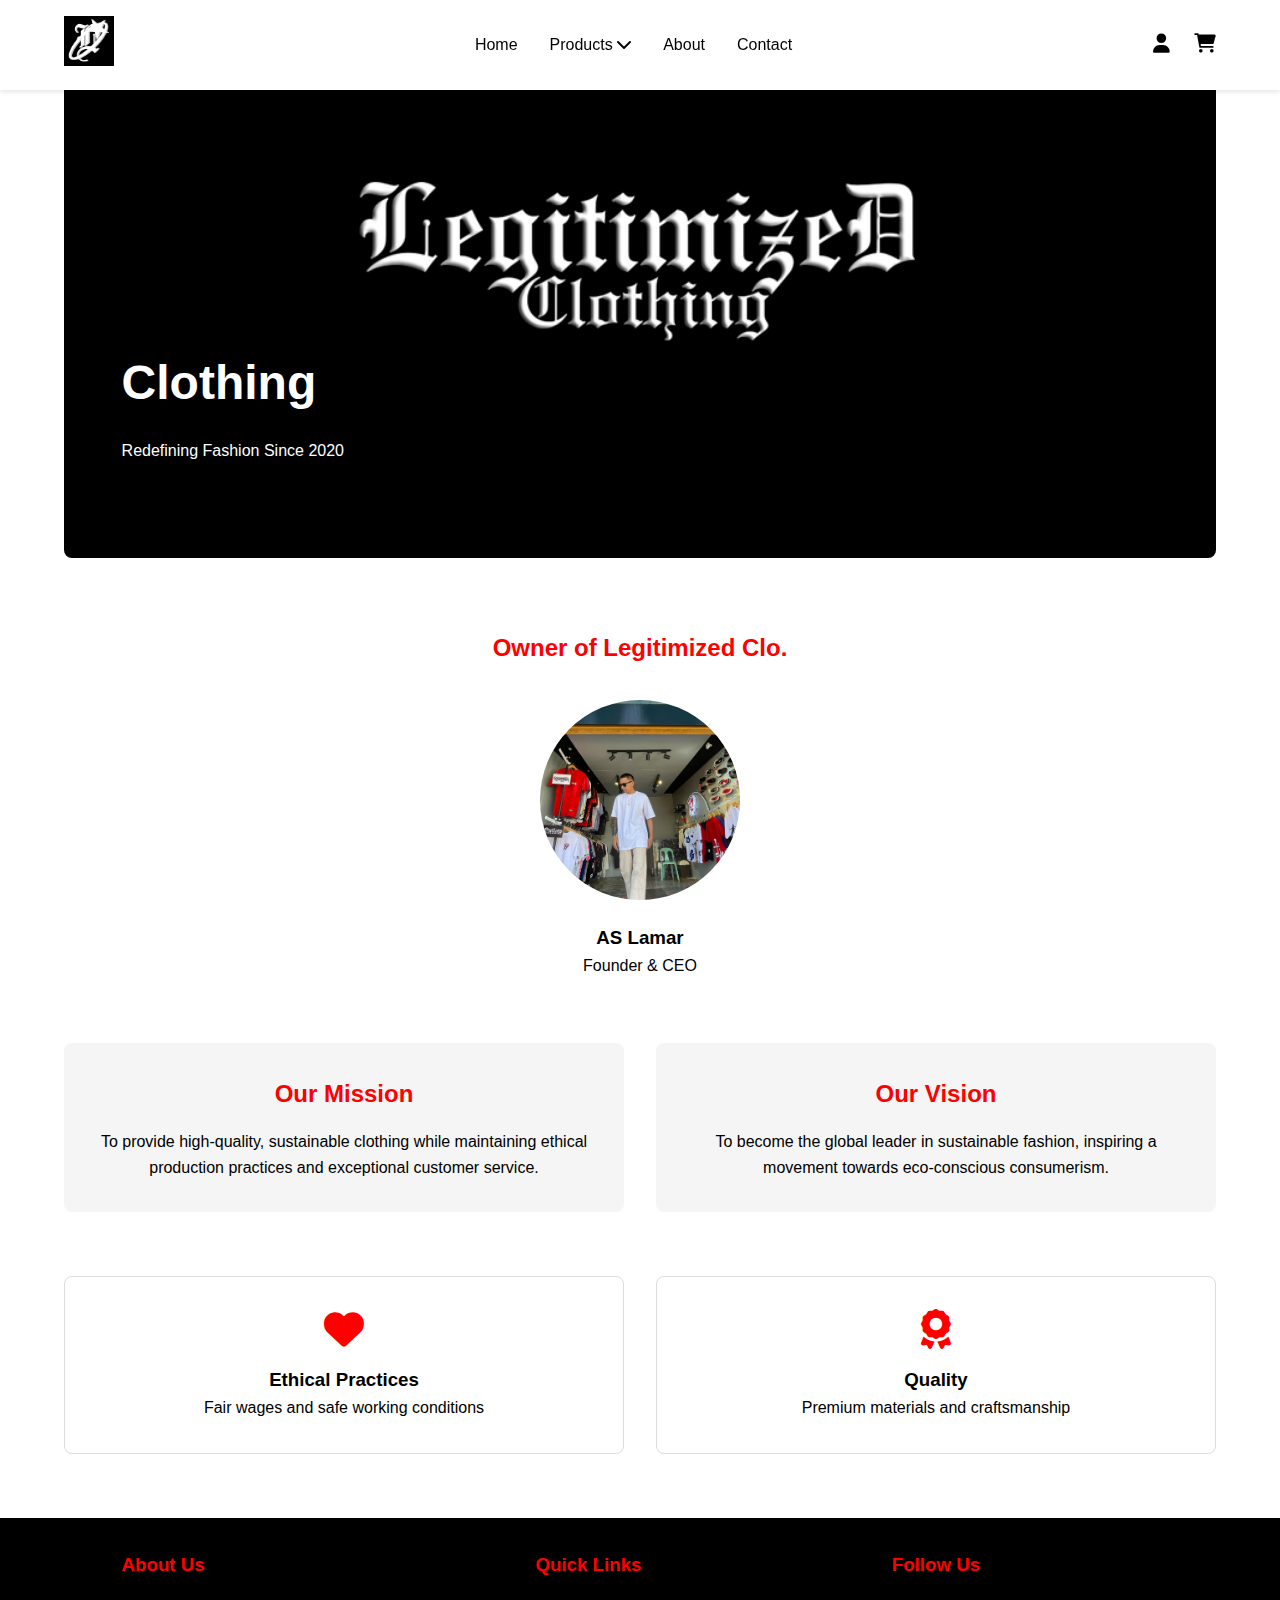
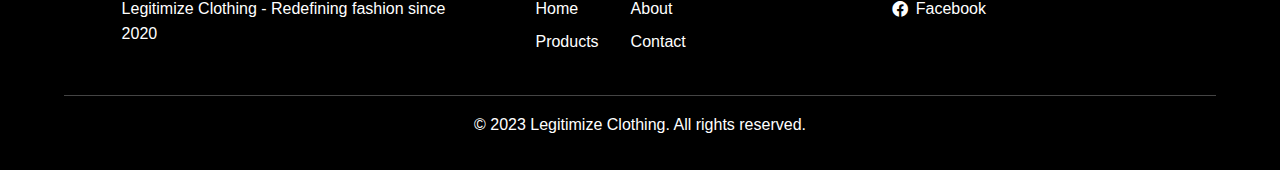
<file: about.html>
<!DOCTYPE html>
<html lang="en">
<head>
    <meta charset="UTF-8">
    <meta name="viewport" content="width=device-width, initial-scale=1.0">
    <title>About Us - Legitimize Clothing</title>
     <link rel="icon" type="image/png" href="logo.jpg">
    <link rel="stylesheet" href="about.css">
    <link rel="stylesheet" href="https://cdnjs.cloudflare.com/ajax/libs/font-awesome/6.0.0/css/all.min.css">
</head>
<body>
    <nav class="navbar">
        <div class="logo">
            <img src="logo.jpg" alt="Legitimize Clothing">
        </div>
        
        <ul class="nav-links">
            <li><a href="index.html">Home</a></li>
            <li class="dropdown">
                <a href="products.html">Products <i class="fas fa-chevron-down"></i></a>
                <ul class="dropdown-menu">
                    <li><a href="products.html#cloths">Cloths</a></li>
                    <li><a href="products.html#shorts">Shorts</a></li>
                    <li><a href="products.html#sandals">Sandals</a></li>
                </ul>
            </li>
            <li><a href="about.html">About</a></li>
            <li><a href="contact.html">Contact</a></li>
        </ul>

        <div class="nav-icons">
            <a href="login.html"><i class="fas fa-user"></i></a>
            <a href="cart.html" class="cart-icon">
                <i class="fas fa-shopping-cart"></i>
            </a>
        </div>

        <div class="burger">
            <div class="line1"></div>
            <div class="line2"></div>
            <div class="line3"></div>
        </div>
    </nav>

<br>
    <!-- About Section -->
    <section class="about">
        <div class="hero-section">
            <img src="bg.jpg" alt="Our Team">
            <div class="hero-text">
                <h1>Clothing</h1>
                <p>Redefining Fashion Since 2020</p>
            </div>
        </div>
        <div class="team-section">
            <h2>Owner of Legitimized Clo.</h2>
            <div class="team-grid">
                <div class="team-member">
                    <img src="CEO.jpg" alt="Founder">
                    <h3>AS Lamar</h3>
                    <p>Founder & CEO</p>
                </div>
          
            </div>
        </div>
        <div class="content-section">
            <div class="mission-vision">
                <div class="mission">
                    <h2>Our Mission</h2>
                    <p>To provide high-quality, sustainable clothing while maintaining ethical production practices and exceptional customer service.</p>
                </div>
                <div class="vision">
                    <h2>Our Vision</h2>
                    <p>To become the global leader in sustainable fashion, inspiring a movement towards eco-conscious consumerism.</p>
                </div>
            </div>
        
            <div class="values-grid">
            
                <div class="value-card">
                    <i class="fas fa-heart"></i>
                    <h3>Ethical Practices</h3>
                    <p>Fair wages and safe working conditions</p>
                </div>
                <div class="value-card">
                    <i class="fas fa-award"></i>
                    <h3>Quality</h3>
                    <p>Premium materials and craftsmanship</p>
                </div>
            </div>

     
        </div>
    </section>

  
    <footer class="footer">
        <div class="footer-content">

            <div class="footer-section about">
                <h3>About Us</h3>
                <p>Legitimize Clothing - Redefining fashion since 2020</p>
            </div>
    
            <div class="footer-section quick-links">
                <h3>Quick Links</h3>
                <div class="links-columns">
                    <ul>
                        <li><a href="index.html">Home</a></li>
                        <li><a href="products.html">Products</a></li>
                    </ul>
                    <ul>
                        <li><a href="about.html">About</a></li>
                        <li><a href="contact.html">Contact</a></li>
                    </ul>
                </div>
            </div>
    
            <div class="footer-section socials">
                <h3>Follow Us</h3>
                <ul>
                    <li>
                        <a href="https://www.facebook.com/legitimizedclo" target="_blank">
                            <i class="fab fa-facebook"></i> Facebook
                        </a>
                    </li>
                
                </ul>
            </div>
        </div>
        <div class="footer-bottom">
            <p>&copy; 2023 Legitimize Clothing. All rights reserved.</p>
        </div>
    </footer>



    <script src="about.js"></script>
</body>
</html>
</file>
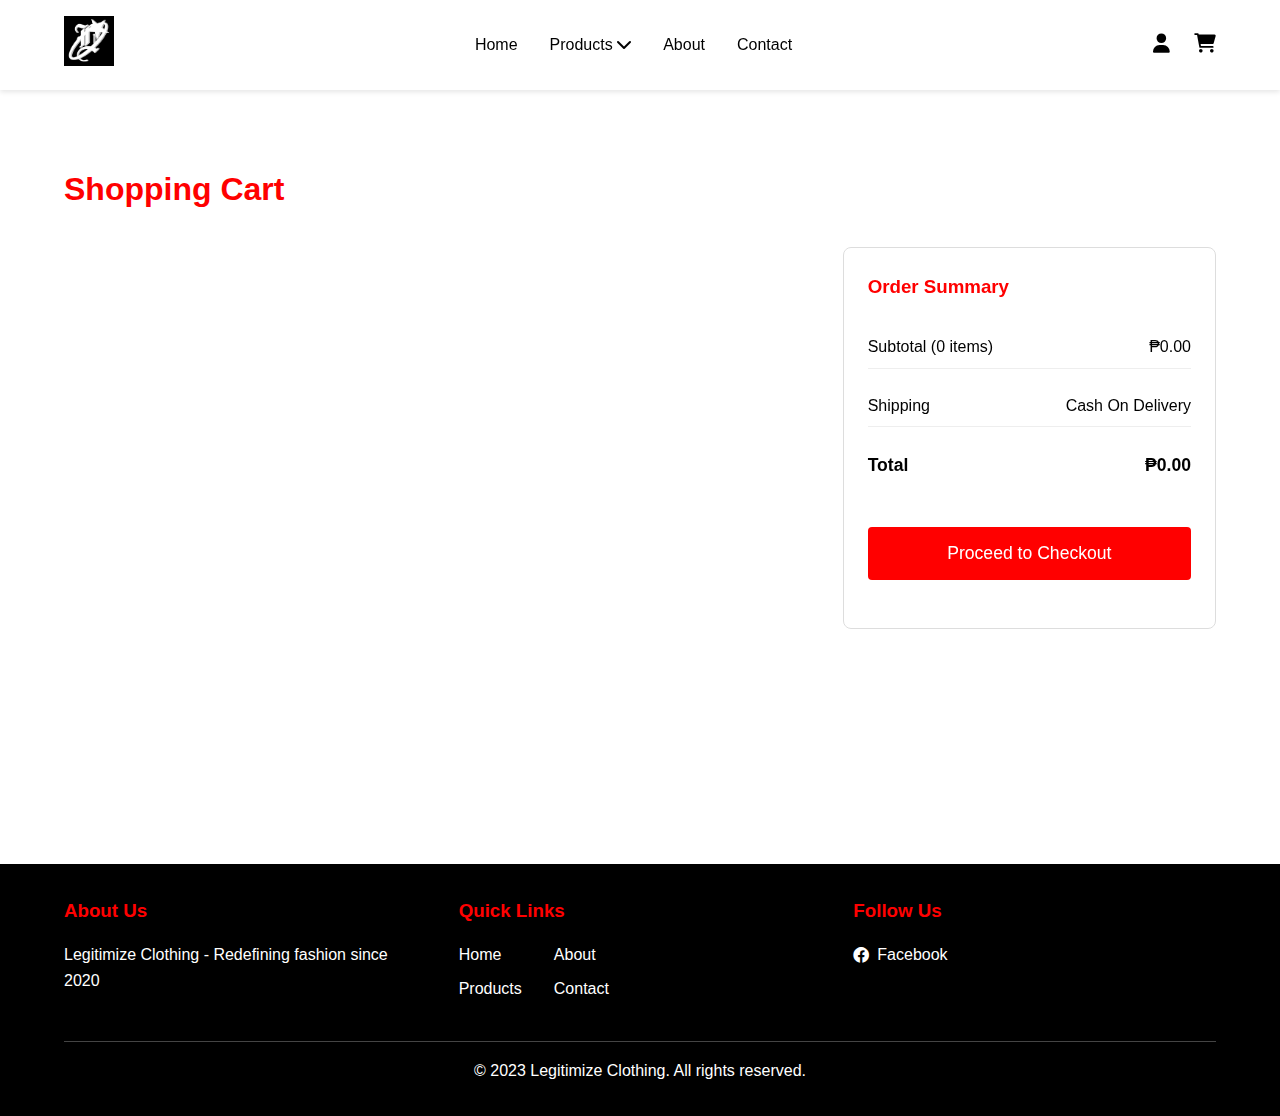
<file: cart.html>
<!DOCTYPE html>
<html lang="en">
<head>
    <meta charset="UTF-8">
    <meta name="viewport" content="width=device-width, initial-scale=1.0">
    <title>Cart - Legitimize Clothing</title>
     <link rel="icon" type="image/png" href="logo.jpg">
    <link rel="stylesheet" href="cart.css">
    <link rel="stylesheet" href="https://cdnjs.cloudflare.com/ajax/libs/font-awesome/6.0.0/css/all.min.css">
</head>
<body>
    <nav class="navbar">
        <div class="logo">
            <img src="logo.jpg" alt="Legitimize Clothing">
        </div>
        
        <ul class="nav-links">
            <li><a href="index.html">Home</a></li>
            <li class="dropdown">
                <a href="products.html">Products <i class="fas fa-chevron-down"></i></a>
                <ul class="dropdown-menu">
                    <li><a href="products.html#cloths">Cloths</a></li>
                    <li><a href="products.html#shorts">Shorts</a></li>
                    <li><a href="products.html#sandals">Sandals</a></li>
                </ul>
            </li>
            <li><a href="about.html">About</a></li>
            <li><a href="contact.html">Contact</a></li>
        </ul>

        <div class="nav-icons">
            <a href="login.html"><i class="fas fa-user"></i></a>
            <a href="cart.html" class="cart-icon">
                <i class="fas fa-shopping-cart"></i>
            </a>
        </div>

        <div class="burger">
            <div class="line1"></div>
            <div class="line2"></div>
            <div class="line3"></div>
        </div>
    </nav>

    <section class="cart-section">
        <div class="cart-container">
            <h2>Shopping Cart</h2>
            
            <div class="cart-content">
                <div class="cart-items">
           
                </div>
    
                <div class="order-summary">
                    <h3>Order Summary</h3>
                    <div class="summary-row">
                        <span>Subtotal (<span id="itemCount">0</span> items)</span>
                        <span>₱<span id="subtotal">0.00</span></span>
                    </div>
                    <div class="summary-row">
                        <span>Shipping</span>
                        <span>Cash On Delivery</span>
                    </div>
                    <div class="summary-row total">
                        <span>Total</span>
                        <span>₱<span id="totalAmount">0.00</span></span>
                    </div>
                    <button class="checkout-btn">Proceed to Checkout</button>
                </div>
            </div>
        </div>
    </section>
    
    

    <footer class="footer">
        <div class="footer-content">

            <div class="footer-section about">
                <h3>About Us</h3>
                <p>Legitimize Clothing - Redefining fashion since 2020</p>
            </div>
    
            <div class="footer-section quick-links">
                <h3>Quick Links</h3>
                <div class="links-columns">
                    <ul>
                        <li><a href="index.html">Home</a></li>
                        <li><a href="products.html">Products</a></li>
                    </ul>
                    <ul>
                        <li><a href="about.html">About</a></li>
                        <li><a href="contact.html">Contact</a></li>
                    </ul>
                </div>
            </div>
    
            <div class="footer-section socials">
                <h3>Follow Us</h3>
                <ul>
                    <li>
                        <a href="https://www.facebook.com/legitimizedclo" target="_blank">
                            <i class="fab fa-facebook"></i> Facebook
                        </a>
                    </li>
                
                </ul>
            </div>
        </div>
        <div class="footer-bottom">
            <p>&copy; 2023 Legitimize Clothing. All rights reserved.</p>
        </div>
    </footer>


    
    <script src="cart.js"></script>
</body>
</html>
</file>
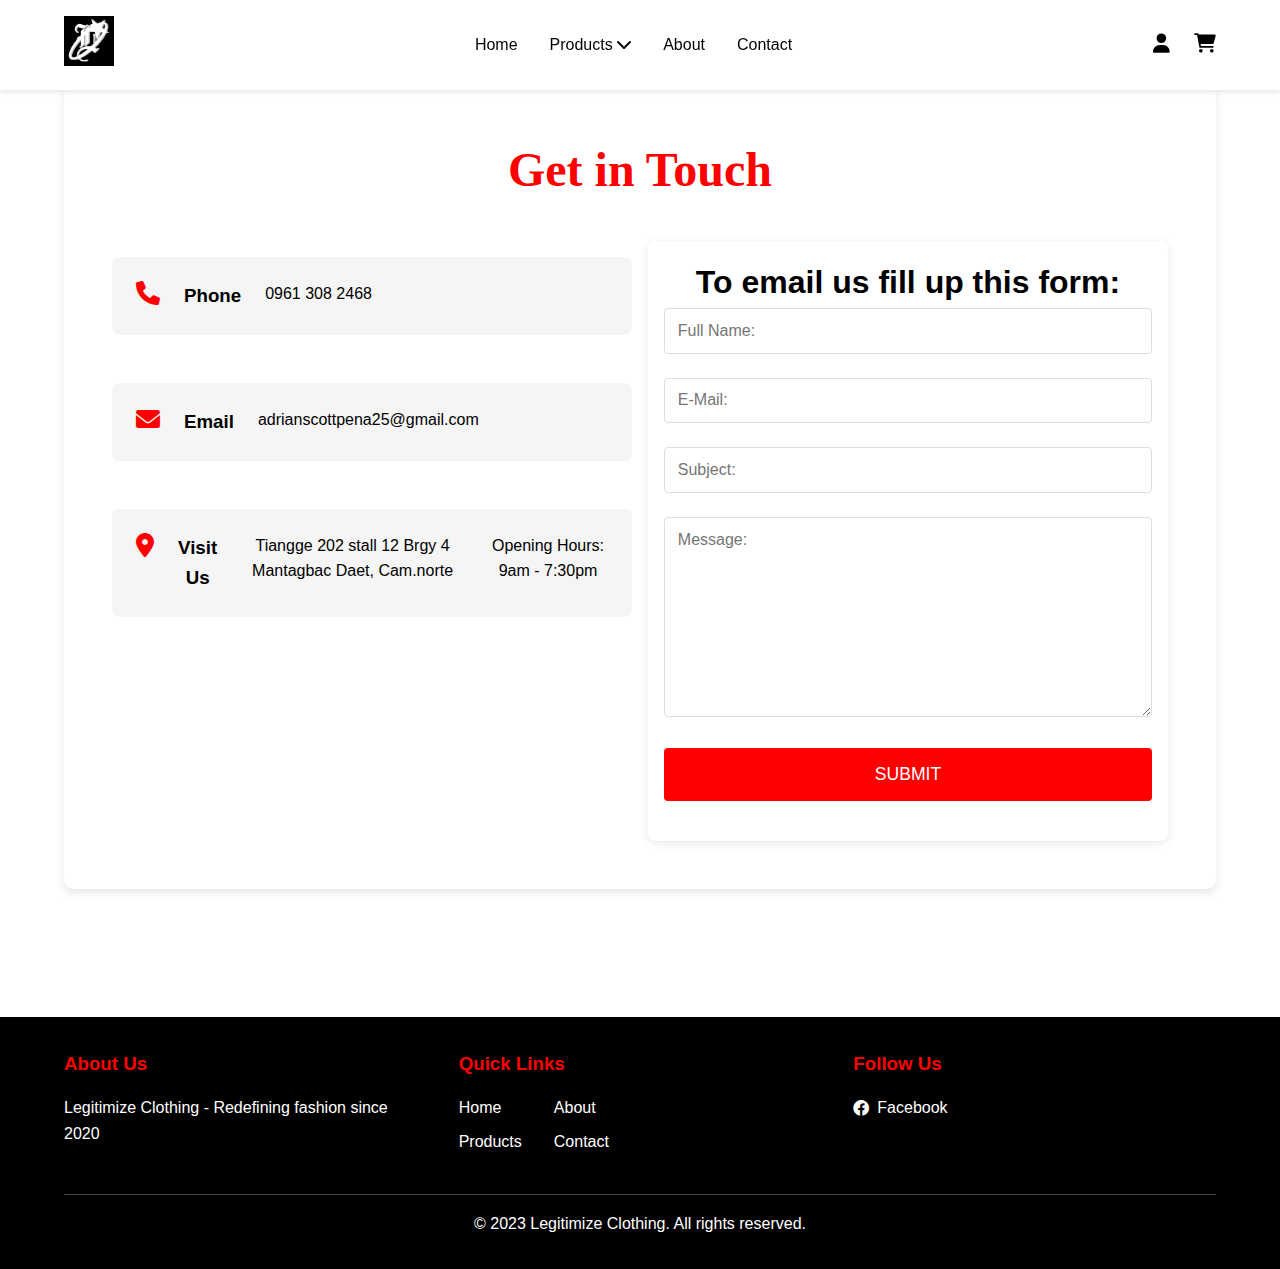
<file: contact.html>
<!DOCTYPE html>
<html lang="en">
<head>
    <meta charset="UTF-8">
    <meta name="viewport" content="width=device-width, initial-scale=1.0">
    <title>Contact Us - Legitimize Clothing</title>
    <link rel="icon" type="image/png" href="logo.jpg">
    <link rel="stylesheet" href="contact.css">
    <link rel="stylesheet" href="https://cdnjs.cloudflare.com/ajax/libs/font-awesome/6.0.0/css/all.min.css">
</head>
<body>
    <nav class="navbar">
        <div class="logo">
            <img src="logo.jpg" alt="Legitimize Clothing">
        </div>
        
        <ul class="nav-links">
            <li><a href="index.html">Home</a></li>
            <li class="dropdown">
                <a href="products.html">Products <i class="fas fa-chevron-down"></i></a>
                <ul class="dropdown-menu">
                    <li><a href="products.html#cloths">Cloths</a></li>
                    <li><a href="products.html#shorts">Shorts</a></li>
                    <li><a href="products.html#sandals">Sandals</a></li>
                </ul>
            </li>
            <li><a href="about.html">About</a></li>
            <li><a href="contact.html">Contact</a></li>
        </ul>

        <div class="nav-icons">
            <a href="login.html"><i class="fas fa-user"></i></a>
            <a href="cart.html" class="cart-icon">
                <i class="fas fa-shopping-cart"></i>
            </a>
        </div>

        <div class="burger">
            <div class="line1"></div>
            <div class="line2"></div>
            <div class="line3"></div>
        </div>
    </nav>

    <!-- Contact Section -->
    <section class="contact">
        <div class="contact-container">
            <div class="contact-box"> 
                <h2>Get in Touch</h2>
                <div class="contact-columns">
                    <div class="contact-info">
                        <div class="info-item">
                            <i class="fas fa-phone"></i>
                            <h3>Phone</h3>
                            <p>0961 308 2468</p>
                        </div>
                        
                        <div class="info-item">
                            <i class="fas fa-envelope"></i>
                            <h3>Email</h3>
                            <p>adrianscottpena25@gmail.com</p>
                        </div>
                        
                        <div class="info-item">
                            <i class="fas fa-map-marker-alt"></i>
                            <h3>Visit Us</h3>
                            <p>Tiangge 202 stall 12 Brgy 4 Mantagbac Daet, Cam.norte</p>
                            <p>Opening Hours: 9am - 7:30pm</p>
                        </div>
                    </div>

                    <div class="Contact-column">
                        <div class="Contact-form-container">
                            <form action="https://formspree.io/f/mvojeyal" method="POST">
                                <h1 class="Contact-description">To email us fill up this form:</h1>
                                <div class="Contact-form-row">
                                    <input type="text" id="fname" name="name" placeholder="Full Name:" required>
                                </div>
                                <div class="Contact-form-row">
                                    <input type="email" id="email" name="email" placeholder="E-Mail:" required>
                                </div>
                                <div class="Contact-form-row">
                                    <input type="text" id="subject" name="subject" placeholder="Subject:" required>
                                </div>
                                <div class="Contact-form-row">
                                    <textarea id="message" name="message" placeholder="Message:" style="height:200px" required></textarea>
                                </div>
                                <div class="Contact-form-row">
                                    <input type="submit" value="SUBMIT">
                                </div>
                            </form>
                        </div>
                    </div>
                </div>
            </div>
        </div>
    </section>

    <footer class="footer">
        <div class="footer-content">
            <div class="footer-section about">
                <h3>About Us</h3>
                <p>Legitimize Clothing - Redefining fashion since 2020</p>
            </div>
    
            <div class="footer-section quick-links">
                <h3>Quick Links</h3>
                <div class="links-columns">
                    <ul>
                        <li><a href="index.html">Home</a></li>
                        <li><a href="products.html">Products</a></li>
                    </ul>
                    <ul>
                        <li><a href="about.html">About</a></li>
                        <li><a href="contact.html">Contact</a></li>
                    </ul>
                </div>
            </div>
    
            <div class="footer-section socials">
                <h3>Follow Us</h3>
                <ul>
                    <li>
                        <a href="https://www.facebook.com/legitimizedclo" target="_blank">
                            <i class="fab fa-facebook"></i> Facebook
                        </a>
                    </li>
                </ul>
            </div>
        </div>
        <div class="footer-bottom">
            <p>&copy; 2023 Legitimize Clothing. All rights reserved.</p>
        </div>
    </footer>

    <script src="contact.js"></script>
</body>
</html>
</file>
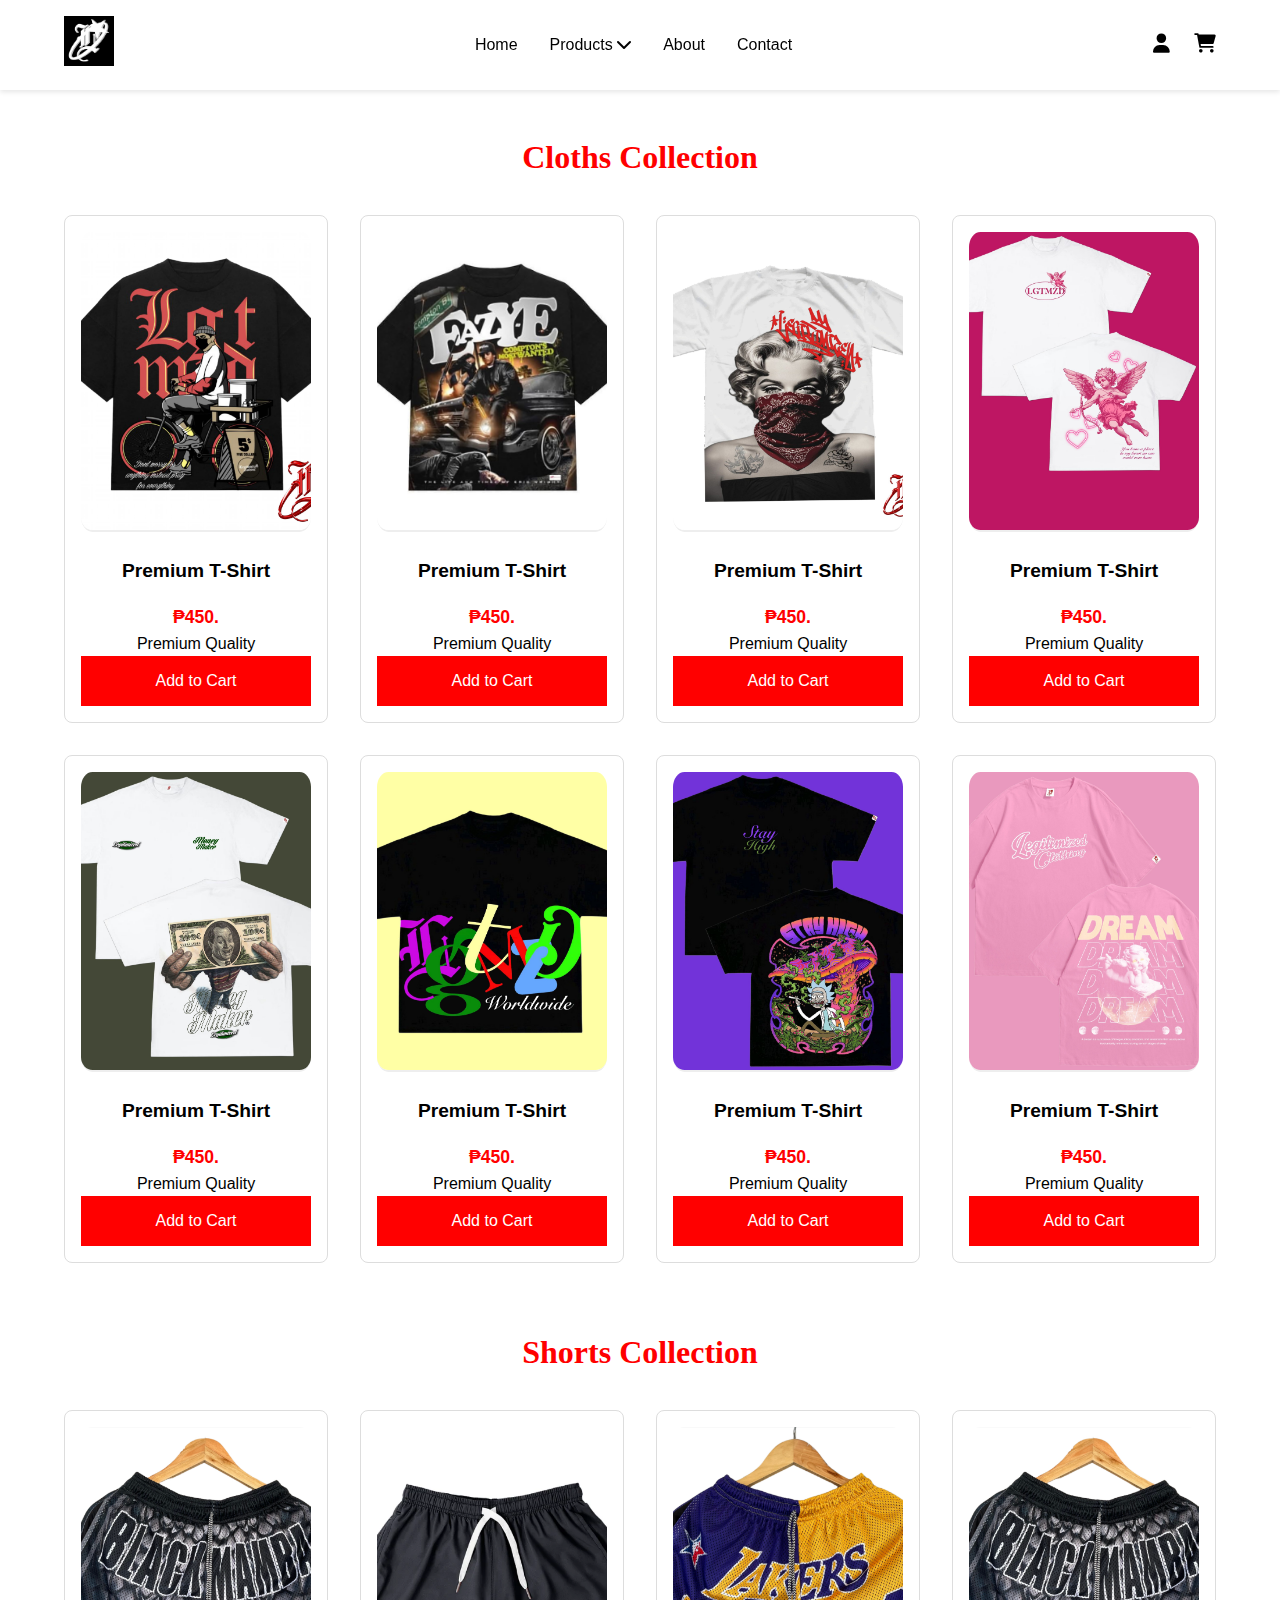
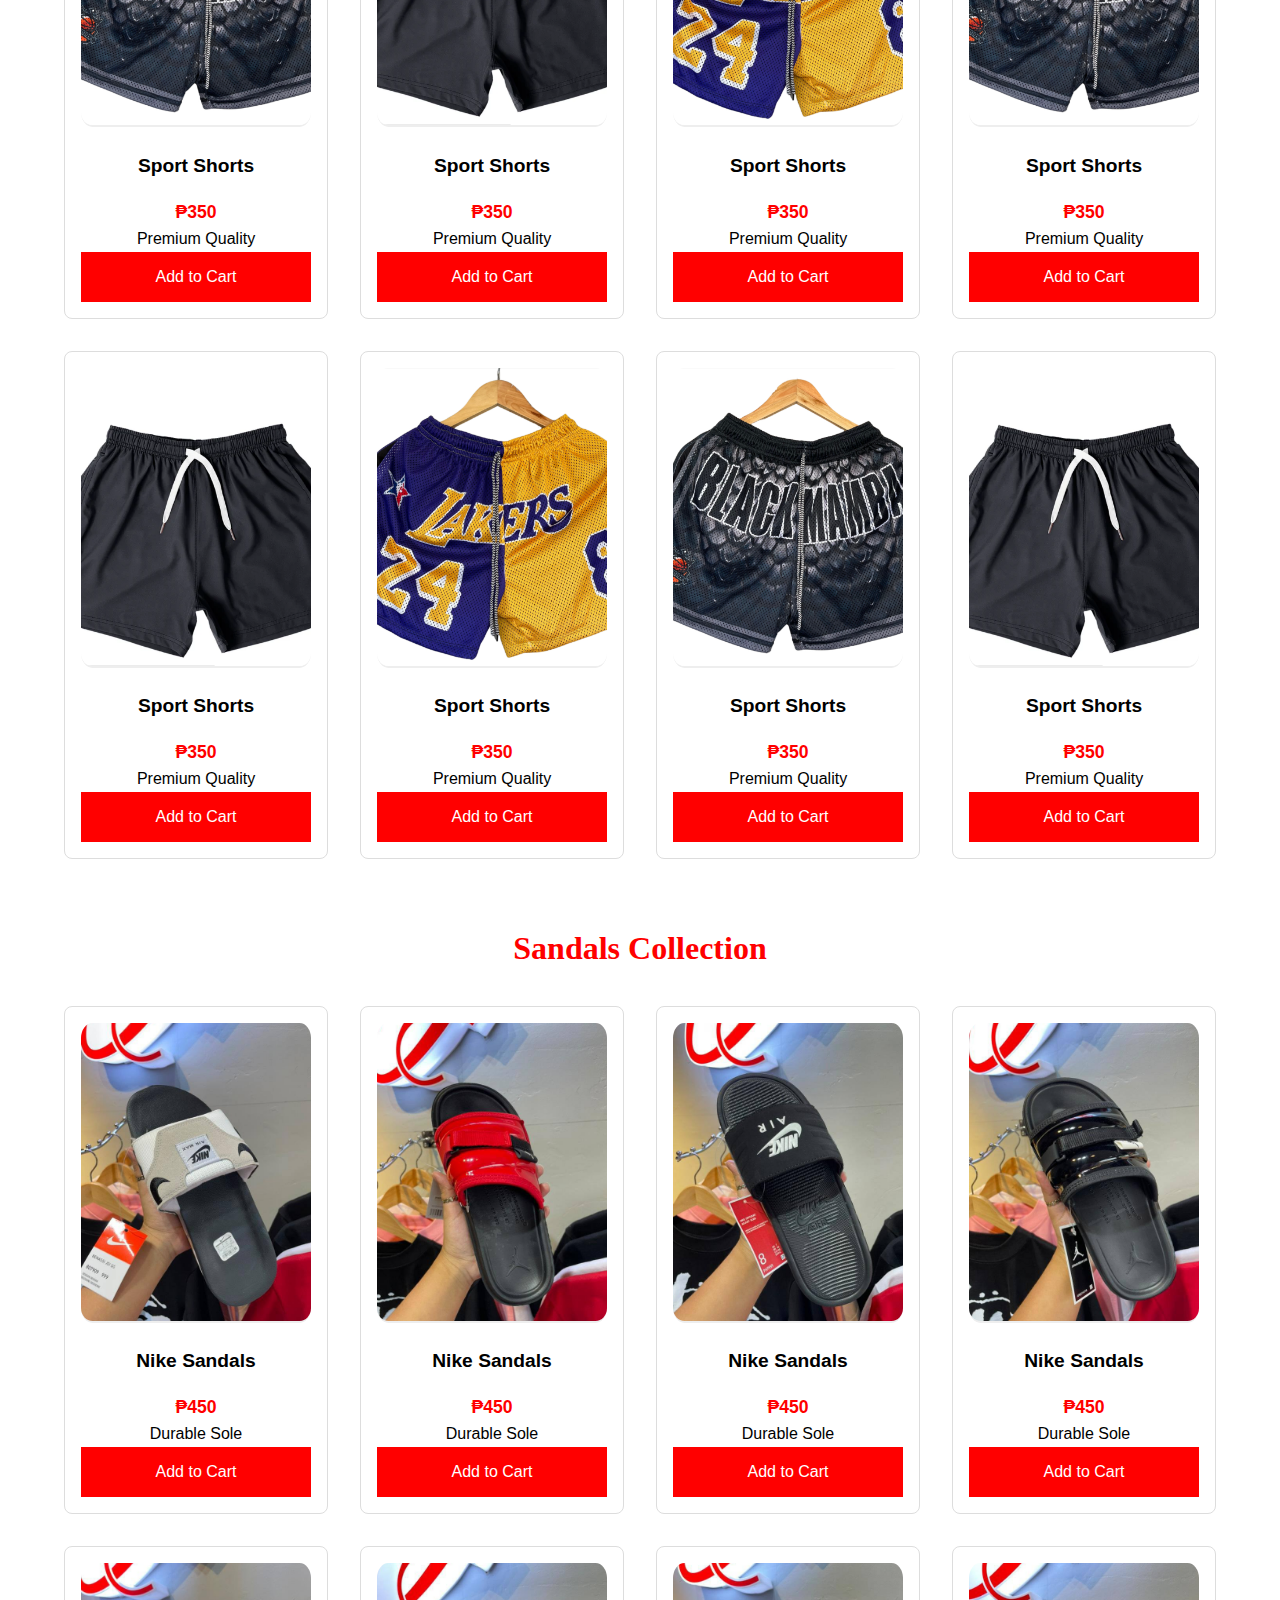
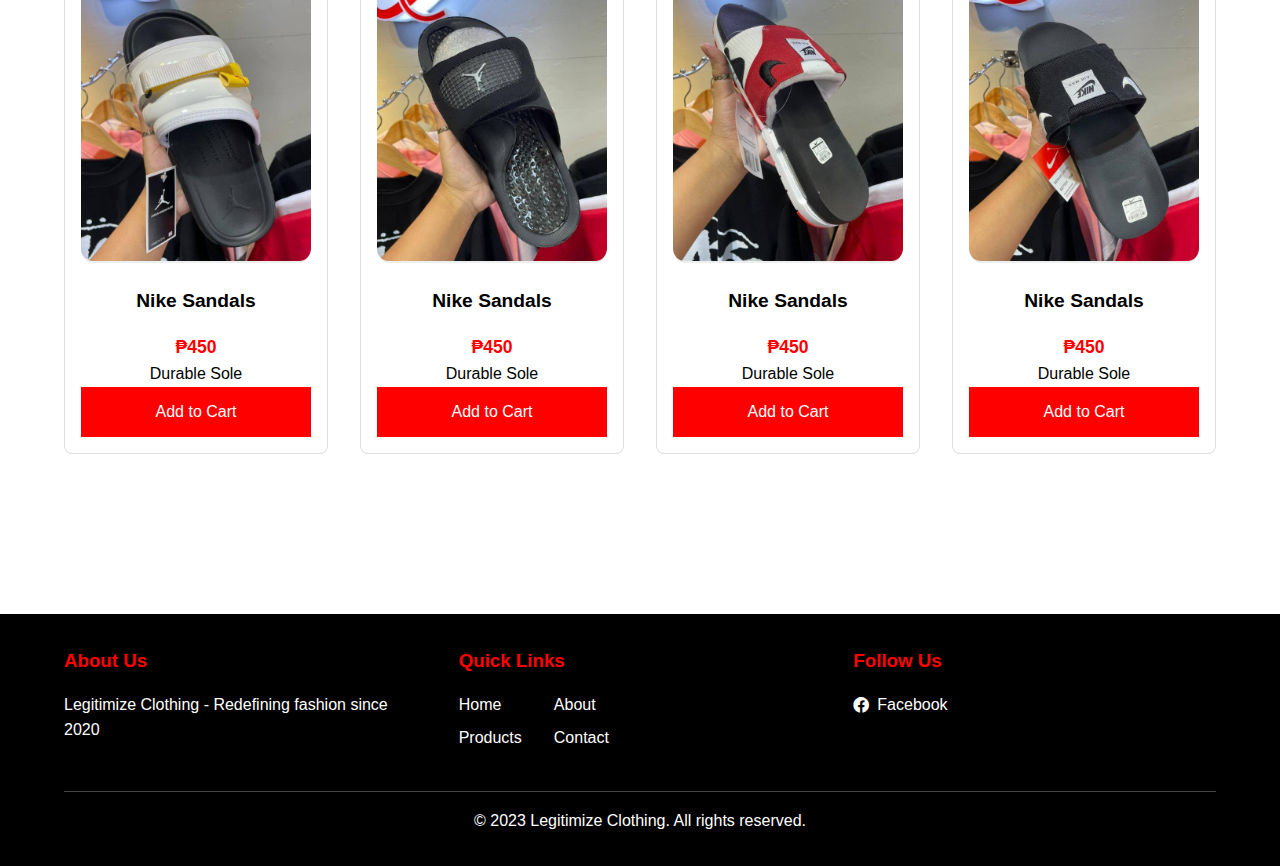
<file: products.html>
<!DOCTYPE html>
<html lang="en">
<head>
    <meta charset="UTF-8">
    <meta name="viewport" content="width=device-width, initial-scale=1.0">
    <title>Legitimize Clothing - Products</title>
     <link rel="icon" type="image/png" href="logo.jpg">
    <link rel="stylesheet" href="products.css">
    <link rel="stylesheet" href="https://cdnjs.cloudflare.com/ajax/libs/font-awesome/6.0.0/css/all.min.css">
</head>
<body>

    <nav class="navbar">
        <div class="logo">
            <img src="logo.jpg" alt="Legitimize Clothing">
        </div>
        
        <ul class="nav-links">
            <li><a href="index.html">Home</a></li>
            <li class="dropdown">
                <a href="products.html">Products <i class="fas fa-chevron-down"></i></a>
                <ul class="dropdown-menu">
                    <li><a href="products.html#cloths">Cloths</a></li>
                    <li><a href="products.html#shorts">Shorts</a></li>
                    <li><a href="products.html#sandals">Sandals</a></li>
                </ul>
            </li>
            <li><a href="about.html">About</a></li>
            <li><a href="contact.html">Contact</a></li>
        </ul>

        <div class="nav-icons">
            <a href="login.html"><i class="fas fa-user"></i></a>
            <a href="cart.html" class="cart-icon">
                <i class="fas fa-shopping-cart"></i>
            </a>
        </div>

        <div class="burger">
            <div class="line1"></div>
            <div class="line2"></div>
            <div class="line3"></div>
        </div>
    </nav>


    <!-- Products -->
    <section class="products">
        <!-- Cloths  -->
        <div class="product-category" id="cloths">
            <h2>Cloths Collection</h2>
            <div class="product-grid">
                <div class="product-item">
                    <img src="img1.jpg" alt="Premium T-Shirt">
                    <h3>Premium T-Shirt</h3>
                    <p class="price">₱450.</p>
                    <p class="description">Premium Quality</p>
                    <button class="add-to-cart">Add to Cart</button>
                </div>

                <div class="product-item">
                    <img src="img2.jpg" alt="Premium T-Shirt">
                    <h3>Premium T-Shirt</h3>
                    <p class="price">₱450.</p>
                    <p class="description">Premium Quality</p>
                    <button class="add-to-cart">Add to Cart</button>
                </div>

                <div class="product-item">
                    <img src="img3.jpg" alt="Premium T-Shirt">
                    <h3>Premium T-Shirt</h3>
                    <p class="price">₱450.</p>
                    <p class="description">Premium Quality</p>
                    <button class="add-to-cart">Add to Cart</button>
                </div>
                <div class="product-item">
                    <img src="img4.jpg" alt="Premium T-Shirt">
                    <h3>Premium T-Shirt</h3>
                    <p class="price">₱450.</p>
                    <p class="description">Premium Quality</p>
                    <button class="add-to-cart">Add to Cart</button>
                </div>
                <div class="product-item">
                    <img src="img5.jpg" alt="Premium T-Shirt">
                    <h3>Premium T-Shirt</h3>
                    <p class="price">₱450.</p>
                    <p class="description">Premium Quality</p>
                    <button class="add-to-cart">Add to Cart</button>
                </div>
                <div class="product-item">
                    <img src="img6.jpg" alt="Premium T-Shirt">
                    <h3>Premium T-Shirt</h3>
                    <p class="price">₱450.</p>
                    <p class="description">Premium Quality</p>
                    <button class="add-to-cart">Add to Cart</button>
                </div>
                <div class="product-item">
                    <img src="img7.jpg" alt="Premium T-Shirt">
                    <h3>Premium T-Shirt</h3>
                    <p class="price">₱450.</p>
                    <p class="description">Premium Quality</p>
                    <button class="add-to-cart">Add to Cart</button>
                </div>
                <div class="product-item">
                    <img src="img8.jpg" alt="Premium T-Shirt">
                    <h3>Premium T-Shirt</h3>
                    <p class="price">₱450.</p>
                    <p class="description">Premium Quality</p>
                    <button class="add-to-cart">Add to Cart</button>
                </div>
            </div>
        </div>

        <!-- Shorts -->
        <div class="product-category" id="shorts">
            <h2>Shorts Collection</h2>
            <div class="product-grid">
                <div class="product-item">
                    <img src="image1.png" alt="Sport Shorts">
                    <h3>Sport Shorts</h3>
                    <p class="price">₱350</p>
                    <p class="description">Premium Quality</p>
                    <button class="add-to-cart">Add to Cart</button>
                </div>
                <div class="product-item">
                    <img src="image2.png" alt="Sport Shorts">
                    <h3>Sport Shorts</h3>
                    <p class="price">₱350</p>
                    <p class="description">Premium Quality</p>
                    <button class="add-to-cart">Add to Cart</button>
                </div>
                <div class="product-item">
                    <img src="image3.png" alt="Sport Shorts">
                    <h3>Sport Shorts</h3>
                    <p class="price">₱350</p>
                    <p class="description">Premium Quality</p>
                    <button class="add-to-cart">Add to Cart</button>
                </div>
                <div class="product-item">
                    <img src="image1.png" alt="Sport Shorts">
                    <h3>Sport Shorts</h3>
                    <p class="price">₱350</p>
                    <p class="description">Premium Quality</p>
                    <button class="add-to-cart">Add to Cart</button>
                </div>
                <div class="product-item">
                    <img src="image2.png" alt="Sport Shorts">
                    <h3>Sport Shorts</h3>
                    <p class="price">₱350</p>
                    <p class="description">Premium Quality</p>
                    <button class="add-to-cart">Add to Cart</button>
                </div>
                <div class="product-item">
                    <img src="image3.png" alt="Sport Shorts">
                    <h3>Sport Shorts</h3>
                    <p class="price">₱350</p>
                    <p class="description">Premium Quality</p>
                    <button class="add-to-cart">Add to Cart</button>
                </div>
                <div class="product-item">
                    <img src="image1.png" alt="Sport Shorts">
                    <h3>Sport Shorts</h3>
                    <p class="price">₱350</p>
                    <p class="description">Premium Quality</p>
                    <button class="add-to-cart">Add to Cart</button>
                </div>
                <div class="product-item">
                    <img src="image2.png" alt="Sport Shorts">
                    <h3>Sport Shorts</h3>
                    <p class="price">₱350</p>
                    <p class="description">Premium Quality</p>
                    <button class="add-to-cart">Add to Cart</button>
                </div>
            </div>
        </div>

        <!-- Sandals -->
        <div class="product-category" id="sandals">
            <h2>Sandals Collection</h2>
            <div class="product-grid">
                <div class="product-item">
                    <img src="imgs2.jpg" alt="Summer Sandals">
                    <h3>Nike Sandals</h3>
                    <p class="price">₱450</p>
                    <p class="description">Durable Sole</p>
                    <button class="add-to-cart">Add to Cart</button>
                </div>
                <div class="product-item">
                    <img src="imgs1.jpg" alt="Summer Sandals">
                    <h3>Nike Sandals</h3>
                    <p class="price">₱450</p>
                    <p class="description">Durable Sole</p>
                    <button class="add-to-cart">Add to Cart</button>
                </div>
                <div class="product-item">
                    <img src="imgs3.jpg" alt="Summer Sandals">
                    <h3>Nike Sandals</h3>
                    <p class="price">₱450</p>
                    <p class="description">Durable Sole</p>
                    <button class="add-to-cart">Add to Cart</button>
                </div>
                <div class="product-item">
                    <img src="imgs4.jpg" alt="Summer Sandals">
                    <h3>Nike Sandals</h3>
                    <p class="price">₱450</p>
                    <p class="description">Durable Sole</p>
                    <button class="add-to-cart">Add to Cart</button>
                </div>
                <div class="product-item">
                    <img src="imgs5.jpg" alt="Summer Sandals">
                    <h3>Nike Sandals</h3>
                    <p class="price">₱450</p>
                    <p class="description">Durable Sole</p>
                    <button class="add-to-cart">Add to Cart</button>
                </div>
                <div class="product-item">
                    <img src="imgs6.jpg" alt="Summer Sandals">
                    <h3>Nike Sandals</h3>
                    <p class="price">₱450</p>
                    <p class="description">Durable Sole</p>
                    <button class="add-to-cart">Add to Cart</button>
                </div>
                <div class="product-item">
                    <img src="imgs7.jpg" alt="Summer Sandals">
                    <h3>Nike Sandals</h3>
                    <p class="price">₱450</p>
                    <p class="description">Durable Sole</p>
                    <button class="add-to-cart">Add to Cart</button>
                </div>
                <div class="product-item">
                    <img src="imgs8.jpg" alt="Summer Sandals">
                    <h3>Nike Sandals</h3>
                    <p class="price">₱450</p>
                    <p class="description">Durable Sole</p>
                    <button class="add-to-cart">Add to Cart</button>
                </div>
            </div>
        </div>
    </section>


    <div class="modal-overlay" id="modalOverlay">
        <div class="modal">
            <h3 id="modalProductName"></h3>
            <div class="modal-content">
                <div class="size-selection">
                    <label>Size:</label>
                    <div id="sizeOptions" class="size-options"></div>
                </div>
                <div class="quantity-selection">
                    <label>Quantity:</label>
                    <input type="number" id="quantity" min="1" value="1">
                </div>
                <div class="price-display">
                    <span>Total Price: ₱<span id="totalPrice">0</span></span>
                </div>
            </div>
            <div class="modal-buttons">
                <button class="cancel-btn">Cancel</button>
                <button class="confirm-btn">Add to Cart</button>
            </div>
        </div>
    </div>
    

    <footer class="footer">
        <div class="footer-content">
            <div class="footer-section about">
                <h3>About Us</h3>
                <p>Legitimize Clothing - Redefining fashion since 2020</p>
            </div>
    
            <div class="footer-section quick-links">
                <h3>Quick Links</h3>
                <div class="links-columns">
                    <ul>
                        <li><a href="index.html">Home</a></li>
                        <li><a href="products.html">Products</a></li>
                    </ul>
                    <ul>
                        <li><a href="about.html">About</a></li>
                        <li><a href="contact.html">Contact</a></li>
                    </ul>
                </div>
            </div>
    
            <div class="footer-section socials">
                <h3>Follow Us</h3>
                <ul>
                    <li>
                        <a href="https://www.facebook.com/legitimizedclo" target="_blank">
                            <i class="fab fa-facebook"></i> Facebook
                        </a>
                    </li>
                </ul>
            </div>
        </div>
        <div class="footer-bottom">
            <p>&copy; 2023 Legitimize Clothing. All rights reserved.</p>
        </div>
    </footer>

    <script src="products.js"></script>
</body>
</html>
</file>
<file: about.css>
/* Base Styles */
* {
    margin: 0;
    padding: 0;
    box-sizing: border-box;
    font-family: 'Arial', sans-serif;
}

body {
    background-color: #ffffff;
    color: #000000;
    line-height: 1.6;
}

a {
    text-decoration: none;
    color: inherit;
}

/* Navigation */
.navbar {
    display: flex;
    justify-content: space-between;
    align-items: center;
    padding: 1rem 5%;
    background-color: #ffffff;
    position: fixed;
    width: 100%;
    top: 0;
    z-index: 1000;
    box-shadow: 0 2px 5px rgba(0,0,0,0.1);
}

.logo img {
    height: 50px;
}

.nav-links {
    display: flex;
    gap: 2rem;
    list-style: none;
}

.nav-links a:hover {
    color: #ff0000;
}

.dropdown-menu {
    display: none;
    position: absolute;
    background-color: #ffffff;
    box-shadow: 0 8px 16px rgba(0,0,0,0.1);
    padding: 2rem;
}

.dropdown:hover .dropdown-menu {
    display: block;
}

.nav-icons {
    display: flex;
    gap: 1.5rem;
    font-size: 1.2rem;
}

.burger {
    display: none;
    cursor: pointer;
}

.burger div {
    width: 25px;
    height: 3px;
    background-color: #000000;
    margin: 5px;
    transition: all 0.3s ease;
}

/* About Page Specific Styles */
.about {

    padding: 0 5%;
}

.hero-section {
    margin-top: 2rem;
    position: relative;
    margin-bottom: 4rem;
}

.hero-section img {
    width: 100%;
    height: 500px;
    object-fit: cover;
    border-radius: 8px;
}

.hero-text {
    position: absolute;
    bottom: 20%;
    left: 5%;
    color: white;
    text-shadow: 2px 2px 4px rgba(0,0,0,0.5);
}

.hero-text h1 {
    font-size: 3rem;
    margin-bottom: 1rem;
}


.mission-vision {
    display: grid;
    grid-template-columns: repeat(auto-fit, minmax(300px, 1fr));
    gap: 2rem;
    margin-bottom: 4rem;
}

.mission, .vision {
    text-align: center;
    padding: 2rem;
    background-color: #f5f5f5;
    border-radius: 8px;
    transition: transform 0.3s ease;
}

.mission:hover, .vision:hover {
    transform: translateY(-5px);
}

.vision h2 {
    color: #ff0000;
    margin-bottom: 1rem;
}

/* Update existing .mission styles (remove margin) */
.mission {
    text-align: center;
    padding: 2rem;
    background-color: #f5f5f5;
    border-radius: 8px;
    margin: 0; /* Remove previous margin */
}
.mission {
    text-align: center;

    padding: 2rem;
    background-color: #f5f5f5;
    border-radius: 8px;
}

.mission h2 {
    color: #ff0000;
    margin-bottom: 1rem;
}

.values-grid {
    display: grid;
    grid-template-columns: repeat(auto-fit, minmax(250px, 1fr));
    gap: 2rem;
    margin: 4rem 0;
}

.value-card {
    text-align: center;
    padding: 2rem;
    border: 1px solid #ddd;
    border-radius: 8px;
    transition: transform 0.3s ease;
}

.value-card:hover {
    transform: translateY(-5px);
}

.value-card i {
    font-size: 2.5rem;
    color: #ff0000;
    margin-bottom: 1rem;
}

.team-section {
    margin: 4rem 0;
}

.team-section h2 {
    text-align: center;
    color: #ff0000;
    margin-bottom: 2rem;
}

.team-grid {
    display: grid;
    grid-template-columns: repeat(auto-fit, minmax(250px, 1fr));
    gap: 2rem;
}

.team-member {
    text-align: center;
}

.team-member img {
    width: 200px;
    height: 200px;
    object-fit: cover;
    border-radius: 50%;
    margin-bottom: 1rem;
}

/* Footer */
.footer {
    background-color: #000000;
    color: #ffffff;
    padding: 2rem 5%;
    margin-top: 4rem;
}

.footer-content {
    display: flex;
    justify-content: space-between;
    flex-wrap: wrap;
    gap: 2rem;
}

.footer-section {
    flex: 1;
    min-width: 200px;
}

.footer-section h3 {
    color: #ff0000;
    margin-bottom: 1rem;
}

.footer-section ul {
    list-style: none;
    padding: 0;
}

.footer-section ul li {
    margin-bottom: 0.5rem;
}

.footer-section ul li a {
    color: #ffffff;
    text-decoration: none;
    transition: color 0.3s ease;
}

.footer-section ul li a:hover {
    color: #ff0000;
}

.footer-section.socials ul li a {
    display: flex;
    align-items: center;
    gap: 0.5rem;
}

/* Quick Links Columns */
.links-columns {
    display: flex;
    gap: 2rem; 
}

.footer-bottom {
    text-align: center;
    margin-top: 2rem;
    padding-top: 1rem;
    border-top: 1px solid #444;
}


@media (max-width: 768px) {
    .footer-content {
        flex-direction: column;
        align-items: center;
        text-align: center;
    }

    .links-columns {
        flex-direction: column;
        gap: 1rem;
    }
}




/* Responsive Design */
@media (max-width: 768px) {
    .nav-links {
        display: none;
        width: 100%;
        position: absolute;
        top: 100%;
        left: 0;
        background-color: #ffffff;
        flex-direction: column;
        padding: 1rem;
        box-shadow: 0 2px 5px rgba(0,0,0,0.1);
    }

    .nav-links.active {
        display: flex;
    }

    .burger {
        display: block;
    }

    .hero-text h1 {
        font-size: 2rem;
    }

    .hero-section img {
        height: 300px;
    }

    .value-card {
        padding: 1rem;
    }
}


/* Responsive Design */
@media (max-width: 768px) {
    .nav-links {
        display: none;
        width: 100%;
        position: absolute;
        top: 100%;
        left: 0;
        background-color: #ffffff;
        flex-direction: column;
        padding: 1rem;
        box-shadow: 0 2px 5px rgba(0,0,0,0.1);
    }

    .nav-links.active {
        display: flex;
    }

    .dropdown-menu {
        position: static;
        box-shadow: none;
        display: none;
    }

    .dropdown.active .dropdown-menu {
        display: block;
    }

    .dropdown-menu li {
        padding: 0.5rem 0;
    }

    .dropdown-menu a {
        padding-left: 1.5rem;
    }
    .burger {
        display: block;
    }

    .nav-icons {
        display: none;
    }

    .intro h1 {
        font-size: 2rem;
    }

    .video-placeholder {
        height: 250px;
    }

    .toggle .line1 {
        transform: rotate(-45deg) translate(-5px, 6px);
    }
    
    .toggle .line2 {
        opacity: 0;
    }
    
    .toggle .line3 {
        transform: rotate(45deg) translate(-5px, -6px);
    }
}
</file>
<file: cart.css>
/* Base Styles */
* {
    margin: 0;
    padding: 0;
    box-sizing: border-box;
    font-family: 'Arial', sans-serif;
}

body {
    background-color: #ffffff;
    color: #000000;
    line-height: 1.6;
}

a {
    text-decoration: none;
    color: #000000;
}

/* Navigation */
.navbar {
    display: flex;
    justify-content: space-between;
    align-items: center;
    padding: 1rem 5%;
    background-color: #ffffff;
    position: fixed;
    width: 100%;
    top: 0;
    z-index: 1000;
    box-shadow: 0 2px 5px rgba(0,0,0,0.1);
}


.logo img {
    height: 50px;
}

.nav-links {
    display: flex;
    gap: 2rem;
    list-style: none;
}

.nav-links a:hover {
    color: #ff0000;
}

.dropdown-menu {
    display: none;
    position: absolute;
    background-color: #ffffff;
    box-shadow: 0 8px 16px rgba(0,0,0,0.1);
    padding: 2rem;
}

.dropdown:hover .dropdown-menu {
    display: block;
}

.nav-icons {
    display: flex;
    gap: 1.5rem;
    font-size: 1.2rem;
}

.burger {
    display: none;
    cursor: pointer;
}

.burger div {
    width: 25px;
    height: 3px;
    background-color: #000000;
    margin: 5px;
    transition: all 0.3s ease;
}
.cart-section {
    margin-top: 100px;
    padding: 4rem 5%;
    min-height: calc(100vh - 200px);
}

.cart-container h2 {
    color: #ff0000;
    font-size: 2rem;
    margin-bottom: 2rem;
}

.cart-content {
    display: grid;
    grid-template-columns: 2fr 1fr;
    gap: 2rem;
}

.cart-items {
    display: flex;
    flex-direction: column;
    gap: 1.5rem;
}

.cart-item {
    display: flex;
    gap: 1.5rem;
    padding: 1.5rem;
    border: 1px solid #ddd;
    border-radius: 8px;
}

.cart-item img {
    width: 150px;
    height: 150px;
    object-fit: cover;
    border-radius: 4px;
}

.item-details {
    flex: 1;
}

.item-details h3 {
    margin-bottom: 0.5rem;
}

.size {
    color: #666;
    margin-bottom: 0.5rem;
}

.price {
    color: #ff0000;
    font-weight: bold;
    margin-bottom: 1rem;
}

.quantity-controls {
    display: flex;
    align-items: center;
    gap: 0.5rem;
    margin-bottom: 1rem;
}

.quantity-btn {
    width: 30px;
    height: 30px;
    border: 1px solid #ddd;
    background-color: #fff;
    border-radius: 4px;
    cursor: pointer;
}

.quantity-input {
    width: 50px;
    height: 30px;
    text-align: center;
    border: 1px solid #ddd;
    border-radius: 4px;
}

.remove-btn {
    background: none;
    border: none;
    color: #ff0000;
    cursor: pointer;
    padding: 0.5rem 0;
}

.remove-btn:hover {
    text-decoration: underline;
}

.order-summary {
    padding: 1.5rem;
    border: 1px solid #ddd;
    border-radius: 8px;
    height: fit-content;
    position: sticky;
    top: 120px;
}

.order-summary h3 {
    margin-bottom: 1.5rem;
    color: #ff0000;
}

.summary-row {
    display: flex;
    justify-content: space-between;
    margin-bottom: 1rem;
    padding: 0.5rem 0;
    border-bottom: 1px solid #eee;
}

.summary-row.total {
    border-bottom: none;
    font-weight: bold;
    font-size: 1.1rem;
}

.checkout-btn {
    width: 100%;
    padding: 1rem;
    background-color: #ff0000;
    color: white;
    border: none;
    border-radius: 4px;
    cursor: pointer;
    font-size: 1.1rem;
    margin: 1.5rem 0;
    transition: background-color 0.3s;
}

.checkout-btn:hover {
    background-color: #cc0000;
}

.payment-icons {
    display: flex;
    justify-content: center;
    gap: 1rem;
    color: #666;
    font-size: 2rem;
}

/* Footer */
.footer {
    background-color: #000000;
    color: #ffffff;
    padding: 2rem 5%;
    margin-top: 4rem;
}

.footer-content {
    display: flex;
    justify-content: space-between;
    flex-wrap: wrap;
    gap: 2rem;
}

.footer-section {
    flex: 1;
    min-width: 200px;
}

.footer-section h3 {
    color: #ff0000;
    margin-bottom: 1rem;
}

.footer-section ul {
    list-style: none;
    padding: 0;
}

.footer-section ul li {
    margin-bottom: 0.5rem;
}

.footer-section ul li a {
    color: #ffffff;
    text-decoration: none;
    transition: color 0.3s ease;
}

.footer-section ul li a:hover {
    color: #ff0000;
}

.footer-section.socials ul li a {
    display: flex;
    align-items: center;
    gap: 0.5rem;
}

/* Quick Links Columns */
.links-columns {
    display: flex;
    gap: 2rem; /* Space between the two columns */
}

.footer-bottom {
    text-align: center;
    margin-top: 2rem;
    padding-top: 1rem;
    border-top: 1px solid #444;
}

/* Responsive Styles */
@media (max-width: 768px) {
    .footer-content {
        flex-direction: column;
        align-items: center;
        text-align: center;
    }

    .links-columns {
        flex-direction: column;
        gap: 1rem;
    }
}






@media (max-width: 768px) {
    .cart-content {
        grid-template-columns: 1fr;
    }
    
    .cart-item {
        flex-direction: column;
    }
    
    .cart-item img {
        width: 100%;
        height: auto;
    }
    
    .order-summary {
        position: static;
    }
    
    .cart-section {
        margin-top: 80px;
        padding: 2rem 5%;
    }
}

/* Responsive Design */
@media (max-width: 768px) {
    .nav-links {
        display: none;
        width: 100%;
        position: absolute;
        top: 100%;
        left: 0;
        background-color: #ffffff;
        flex-direction: column;
        padding: 1rem;
        box-shadow: 0 2px 5px rgba(0,0,0,0.1);
    }

    .nav-links.active {
        display: flex;
    }

    .dropdown-menu {
        position: static;
        box-shadow: none;
        display: none;
        background-color: transparent;
    }

    .dropdown.active .dropdown-menu {
        display: block;
    }

    .dropdown-menu li {
        padding: 0.5rem 0;
    }

    .dropdown-menu a {
        padding-left: 1.5rem;
    }


    .burger {
        display: block;
    }

    .nav-icons {
        display: none;
    }

    .intro h1 {
        font-size: 2rem;
    }

    .video-placeholder {
        height: 250px;
    }

    .toggle .line1 {
        transform: rotate(-45deg) translate(-5px, 6px);
    }
    
    .toggle .line2 {
        opacity: 0;
    }
    
    .toggle .line3 {
        transform: rotate(45deg) translate(-5px, -6px);
    }
}
</file>
<file: contact.css>
* {
    margin: 0;
    padding: 0;
    box-sizing: border-box;
    font-family: 'Arial', sans-serif;
}

body {
    background-color: #ffffff;
    color: #000000;
    line-height: 1.6;
}

a {
    text-decoration: none;
    color: inherit;
}
/* Navigation */
.navbar {
    display: flex;
    justify-content: space-between;
    align-items: center;
    padding: 1rem 5%;
    background-color: #ffffff;
    position: fixed;
    width: 100%;
    top: 0;
    z-index: 1000;
    box-shadow: 0 2px 5px rgba(0,0,0,0.1);
}

.logo img {
    height: 50px;
}

.nav-links {
    display: flex;
    gap: 2rem;
    list-style: none;
}

.nav-links a:hover {
    color: #ff0000;
}

.dropdown-menu {
    display: none;
    position: absolute;
    background-color: #ffffff;
    box-shadow: 0 8px 16px rgba(0,0,0,0.1);
    padding: 2rem;
}

.dropdown:hover .dropdown-menu {
    display: block;
}

.nav-icons {
    display: flex;
    gap: 1.5rem;
    font-size: 1.2rem;
}

.burger {
    display: none;
    cursor: pointer;
}

.burger div {
    width: 25px;
    height: 3px;
    background-color: #000000;
    margin: 5px;
    transition: all 0.3s ease;
}
.contact {
    
    margin-top: 20px;
    padding: 4rem 5%;
}

.contact-container h2 {
    font-family: 'Old English Text MT', 'Gothic Ultra OT', 'Blackletter', serif;
    text-align: center;
    font-size: 3rem;
    margin-bottom: 2rem;
    color: #ff0000;
}

.contact-columns {
    display: grid;
    grid-template-columns: 1fr 1fr;
    gap: 3rem;
}

.contact-info {
    display: flex;
    flex-direction: column;
    gap: 2rem;
}

.info-item {
    margin-top: 1rem;
    display: flex;
    align-items: start;
    gap: 1.5rem;
    padding: 1.5rem;
    background-color: #f5f5f5;
    border-radius: 8px;
}

.info-item i {
    font-size: 1.5rem;
    color: #ff0000;
    margin-top: px;
}

.Contact-form-container {
    background-color: #ffffff;
    padding: 1rem;
    border-radius: 8px;
    box-shadow: 0 2px 10px rgba(0,0,0,0.1);
}

.Contact-form-row {
    margin-bottom: 1.5rem;
}




.contact-box {
    background-color: #ffffff;
    padding: 3rem;
    border-radius: 10px;
    box-shadow: 0 4px 10px rgba(0, 0, 0, 0.1);
    max-width: 1300px;
    margin: auto;
}

.contact-container {
    display: flex;
    flex-direction: column;
    align-items: center;
    text-align: center;
}

.contact-columns {
    display: grid;
    grid-template-columns: 1fr 1fr;
    gap: 1rem;
}

@media (max-width: 768px) {
    .contact-columns {
        grid-template-columns: 1fr;
    }
}

input, textarea {
    width: 100%;
    padding: 0.8rem;
    border: 1px solid #ddd;
    border-radius: 4px;
    font-size: 1rem;
}

input[type="submit"] {
    background-color: #ff0000;
    color: white;
    border: none;
    cursor: pointer;
    padding: 1rem;
    font-size: 1.1rem;
    transition: background-color 0.3s;
}

input[type="submit"]:hover {
    background-color: #cc0000;
}


.footer {
    background-color: #000000;
    color: #ffffff;
    padding: 2rem 5%;
    margin-top: 4rem;
}

.footer-content {
    display: flex;
    justify-content: space-between;
    flex-wrap: wrap;
    gap: 2rem;
}

.footer-section {
    flex: 1;
    min-width: 200px;
}

.footer-section h3 {
    color: #ff0000;
    margin-bottom: 1rem;
}

.footer-section ul {
    list-style: none;
    padding: 0;
}

.footer-section ul li {
    margin-bottom: 0.5rem;
}

.footer-section ul li a {
    color: #ffffff;
    text-decoration: none;
    transition: color 0.3s ease;
}

.footer-section ul li a:hover {
    color: #ff0000;
}

.footer-section.socials ul li a {
    display: flex;
    align-items: center;
    gap: 0.5rem;
}


.links-columns {
    display: flex;
    gap: 2rem; 
}

.footer-bottom {
    text-align: center;
    margin-top: 2rem;
    padding-top: 1rem;
    border-top: 1px solid #444;
}







@media (max-width: 768px) {
    .footer-content {
        flex-direction: column;
        align-items: center;
        text-align: center;
    }

    .links-columns {
        flex-direction: column;
        gap: 1rem;
    }
}



@media (max-width: 768px) {
    .nav-links {
        display: none;
        width: 100%;
        position: absolute;
        top: 100%;
        left: 0;
        background-color: #ffffff;
        flex-direction: column;
        padding: 1rem;
        box-shadow: 0 2px 5px rgba(0,0,0,0.1);
    }

    .nav-links.active {
        display: flex;
    }

    .burger {
        display: block;
    }

    .contact-columns {
        grid-template-columns: 1fr;
    }

    .info-item {
        flex-direction: column;
        align-items: center;
        text-align: center;
    }

    .toggle .line1 {
        transform: rotate(-45deg) translate(-5px, 6px);
    }
    
    .toggle .line2 {
        opacity: 0;
    }
    
    .toggle .line3 {
        transform: rotate(45deg) translate(-5px, -6px);
    }
}

/* Responsive Design */
@media (max-width: 768px) {
    .nav-links {
        display: none;
        width: 100%;
        position: absolute;
        top: 100%;
        left: 0;
        background-color: #ffffff;
        flex-direction: column;
        padding: 1rem;
        box-shadow: 0 2px 5px rgba(0,0,0,0.1);
    }

    .dropdown-menu li {
        padding: 0.5rem 0;
    }

    .dropdown-menu a {
        padding-left: 1.5rem;
    }
    .nav-links.active {
        display: flex;
    }

    .dropdown-menu {
        position: static;
        box-shadow: none;
        display: none;
    }

    .dropdown.active .dropdown-menu {
        display: block;
    }

    .burger {
        display: block;
    }

    .nav-icons {
        display: none;
    }

    .intro h1 {
        font-size: 2rem;
    }

    .video-placeholder {
        height: 250px;
    }

    .toggle .line1 {
        transform: rotate(-45deg) translate(-5px, 6px);
    }
    
    .toggle .line2 {
        opacity: 0;
    }
    
    .toggle .line3 {
        transform: rotate(45deg) translate(-5px, -6px);
    }
}
</file>
<file: products.css>
/* Base Styles */
* {
    margin: 0;
    padding: 0;
    box-sizing: border-box;
    font-family: 'Arial', sans-serif;
}

body {
    background-color: #ffffff;
    color: #000000;
    line-height: 1.6;
}

a {
    text-decoration: none;
    color: inherit;
}

/* Navigation */
.navbar {
    display: flex;
    justify-content: space-between;
    align-items: center;
    padding: 1rem 5%;
    background-color: #ffffff;
    position: fixed;
    width: 100%;
    top: 0;
    z-index: 1000;
    box-shadow: 0 2px 5px rgba(0,0,0,0.1);
}

.logo img {
    height: 50px;
}

.nav-links {
    display: flex;
    gap: 2rem;
    list-style: none;
}

.nav-links a:hover {
    color: #ff0000;
}

.dropdown-menu {
    display: none;
    position: absolute;
    background-color: #ffffff;
    box-shadow: 0 8px 16px rgba(0,0,0,0.1);
    padding: 2rem;
}

.dropdown:hover .dropdown-menu {
    display: block;
}

.nav-icons {
    display: flex;
    gap: 1.5rem;
    font-size: 1.2rem;
}

.burger {
    display: none;
    cursor: pointer;
}

.burger div {
    width: 25px;
    height: 3px;
    background-color: #000000;
    margin: 5px;
    transition: all 0.3s ease;
}

/* Product Page Specific Styles */
.products {
    margin-top: 100px;
    padding: 2rem 5%;
}

.product-category {
    margin-bottom: 4rem;
}

.product-category h2 {
    font-family: 'Old English Text MT', 'Gothic Ultra OT', 'Blackletter', serif;

    color: #ff0000;
    margin-bottom: 2rem;
    text-align: center;
    font-size: 2rem;
}

.product-grid {
    
    display: grid;
    grid-template-columns: repeat(auto-fit, minmax(250px, 1fr));
    gap: 2rem;
}

.product-item {
    border: 1px solid #ddd;
    border-radius: 8px;
    padding: 1rem;
    transition: transform 0.3s ease;
    text-align: center;
}

.product-item:hover {
    transform: translateY(-5px);
}

.product-item img {
    border-radius: 5%;
    width: 100%;
    height: 300px;
    object-fit: cover;
    border-bottom: 2px solid #eee;
}

.product-item h3 {
    margin: 1rem 0;
    font-size: 1.2rem;
}

.price {
    color: #ff0000;
    font-weight: bold;
    font-size: 1.1rem;
}

.add-to-cart {
    width: 100%;
    padding: 1rem;
    background-color: #ff0000;
    color: white;
    border: none;
    cursor: pointer;
    font-size: 1rem;
    transition: background-color 0.3s;
}

.add-to-cart:hover {
    background-color: #cc0000;
}

.footer {
    background-color: #000000;
    color: #ffffff;
    padding: 2rem 5%;
    margin-top: 4rem;
}

.footer-content {
    display: flex;
    justify-content: space-between;
    flex-wrap: wrap;
    gap: 2rem;
}

.footer-section {
    flex: 1;
    min-width: 200px;
}

.footer-section h3 {
    color: #ff0000;
    margin-bottom: 1rem;
}

.footer-section ul {
    list-style: none;
    padding: 0;
}

.footer-section ul li {
    margin-bottom: 0.5rem;
}

.footer-section ul li a {
    color: #ffffff;
    text-decoration: none;
    transition: color 0.3s ease;
}

.footer-section ul li a:hover {
    color: #ff0000;
}

.footer-section.socials ul li a {
    display: flex;
    align-items: center;
    gap: 0.5rem;
}

.links-columns {
    display: flex;
    gap: 2rem; 
}

.footer-bottom {
    text-align: center;
    margin-top: 2rem;
    padding-top: 1rem;
    border-top: 1px solid #444;
}




/* Modal Styles */
.modal-overlay {
    display: none;
    position: fixed;
    top: 0;
    left: 0;
    width: 100%;
    height: 100%;
    background-color: rgba(0, 0, 0, 0.5);
    z-index: 1000;
}

.modal {
    position: fixed;
    top: 50%;
    left: 50%;
    transform: translate(-50%, -50%);
    background-color: white;
    padding: 2rem;
    border-radius: 8px;
    width: 90%;
    max-width: 400px;
}

.modal-content {
    margin: 1rem 0;
}

.size-options {
    display: flex;
    gap: 0.5rem;
    margin: 1rem 0;
}

.size-option {
    padding: 0.5rem 1rem;
    border: 1px solid #ddd;
    border-radius: 4px;
    cursor: pointer;
}

.size-option.selected {
    background-color: #ff0000;
    color: white;
    border-color: #ff0000;
}

.quantity-selection input {
    width: 100%;
    padding: 0.5rem;
    margin: 0.5rem 0;
    border: 1px solid #ddd;
    border-radius: 4px;
}

.modal-buttons {
    display: flex;
    gap: 1rem;
    justify-content: flex-end;
}

.modal-buttons button {
    padding: 0.5rem 1rem;
    border: none;
    border-radius: 4px;
    cursor: pointer;
}

.cancel-btn {
    background-color: #ddd;
}

.confirm-btn {
    background-color: #ff0000;
    color: white;
}





@media (max-width: 768px) {
    .footer-content {
        flex-direction: column;
        align-items: center;
        text-align: center;
    }

    .links-columns {
        flex-direction: column;
        gap: 1rem;
    }
}


@media (max-width: 768px) {
    .nav-links {
        display: none;
        width: 100%;
        position: absolute;
        top: 100%;
        left: 0;
        background-color: #ffffff;
        flex-direction: column;
        padding: 1rem;
        box-shadow: 0 2px 5px rgba(0,0,0,0.1);
    }

    .nav-links.active {
        display: flex;
    }

    .burger {
        display: block;
    }

    .product-item img {
        height: 200px;
    }

    .product-category h2 {
        font-size: 1.5rem;
    }
}

/* Responsive Design */
@media (max-width: 768px) {
    .nav-links {
        display: none;
        width: 100%;
        position: absolute;
        top: 100%;
        left: 0;
        background-color: #ffffff;
        flex-direction: column;
        padding: 1rem;
        box-shadow: 0 2px 5px rgba(0,0,0,0.1);
    }

    .nav-links.active {
        display: flex;
    }

    .dropdown-menu {
        position: static;
        box-shadow: none;
        display: none;
    }

    .dropdown-menu li {
        padding: 0.5rem 0;
    }

    .dropdown-menu a {
        padding-left: 1.5rem;
    }
    .dropdown.active .dropdown-menu {
        display: block;
    }

    .burger {
        display: block;
    }

    .nav-icons {
        display: none;
    }

    .intro h1 {
        font-size: 2rem;
    }

    .video-placeholder {
        height: 250px;
    }

    .toggle .line1 {
        transform: rotate(-45deg) translate(-5px, 6px);
    }
    
    .toggle .line2 {
        opacity: 0;
    }
    
    .toggle .line3 {
        transform: rotate(45deg) translate(-5px, -6px);
    }
}
</file>
